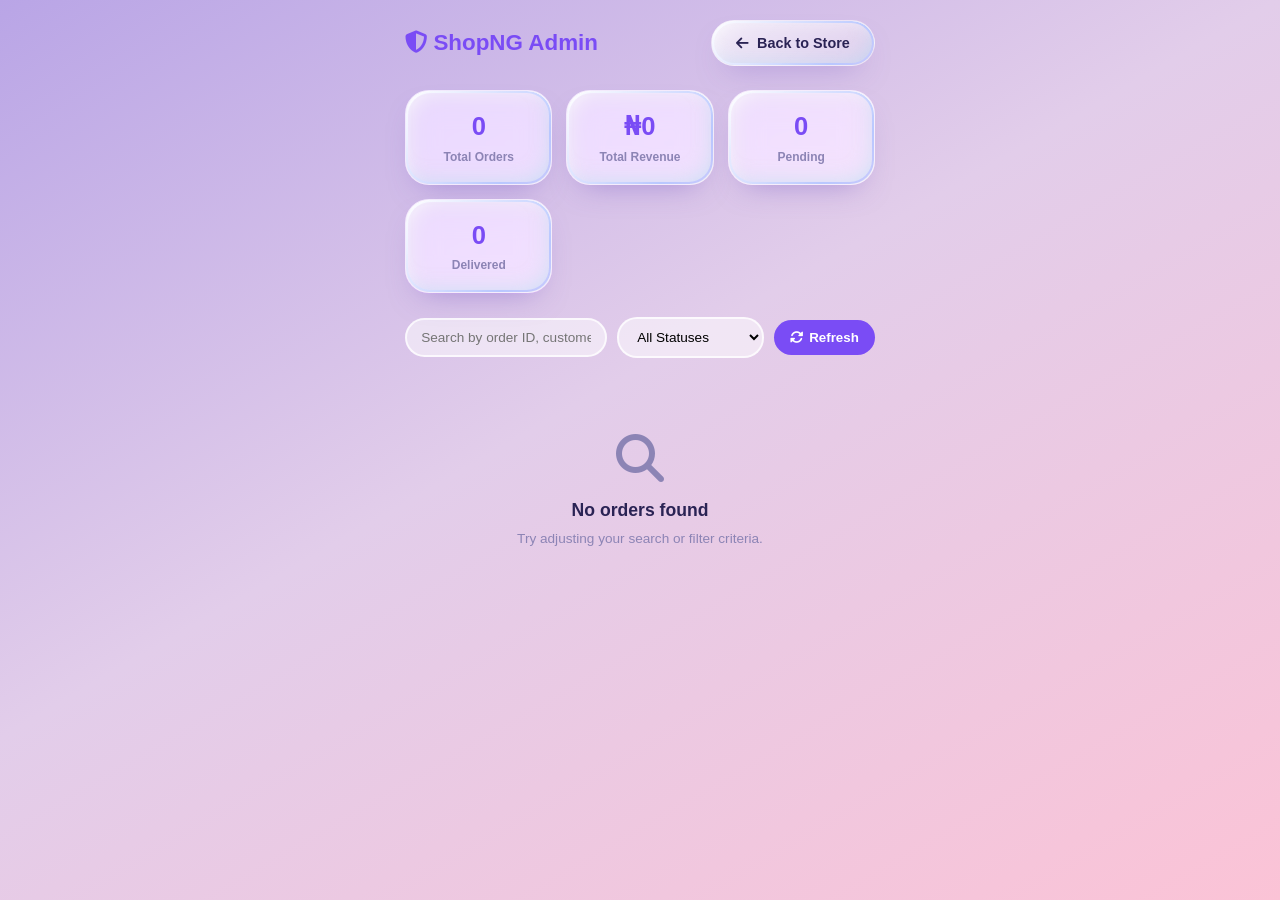
<file: admin.html>
<!DOCTYPE html>
<html lang="en">
<head>
    <meta charset="UTF-8">
    <meta name="viewport" content="width=device-width, initial-scale=1.0, maximum-scale=1.0, user-scalable=no">
    <meta name="theme-color" content="#7c5cfc">
    <title>ShopNG - Admin Panel</title>
    <link rel="stylesheet" href="https://cdnjs.cloudflare.com/ajax/libs/font-awesome/6.5.1/css/all.min.css">
    <link rel="stylesheet" href="./style.css?v=3">
    <link rel="stylesheet" href="./glass.v2.css">
    <style>
        .admin-container { max-width: 900px; margin: 0 auto; padding: 20px; }
        .admin-header {
            display: flex; align-items: center; justify-content: space-between;
            margin-bottom: 24px; flex-wrap: wrap; gap: 12px;
        }
        .admin-header h1 { font-size: 1.4rem; font-weight: 800; color: var(--primary); }
        .admin-stats {
            display: grid; grid-template-columns: repeat(auto-fit, minmax(140px, 1fr));
            gap: 14px; margin-bottom: 24px;
        }
        .stat-card {
            background: var(--surface-raised); border-radius: var(--radius-lg);
            box-shadow: var(--shadow-soft); padding: 18px; text-align: center;
        }
        .stat-value { font-size: 1.6rem; font-weight: 800; color: var(--primary); }
        .stat-label { font-size: 0.75rem; color: var(--muted); margin-top: 4px; font-weight: 600; }
        .admin-toolbar {
            display: flex; gap: 10px; margin-bottom: 16px; flex-wrap: wrap;
            align-items: center;
        }
        .admin-search {
            flex: 1; min-width: 200px; padding: 10px 14px;
            border-radius: var(--radius-md); border: 2px solid var(--border);
            background: var(--surface-raised); font-family: inherit; font-size: 0.85rem;
            outline: none;
        }
        .admin-search:focus { border-color: var(--primary); }
        .admin-select {
            padding: 10px 14px; border-radius: var(--radius-md); border: 2px solid var(--border);
            background: var(--surface-raised); font-family: inherit; font-size: 0.85rem;
            outline: none; cursor: pointer;
        }
        .admin-refresh {
            padding: 10px 16px; border-radius: var(--radius-md); border: none;
            background: var(--primary); color: white; font-weight: 600; cursor: pointer;
            font-family: inherit; display: flex; align-items: center; gap: 6px;
        }
        .admin-refresh:active { transform: scale(0.97); }
        .admin-orders { display: flex; flex-direction: column; gap: 14px; }
        .admin-order-card {
            background: var(--surface-raised); border-radius: var(--radius-lg);
            box-shadow: var(--shadow-soft); overflow: hidden;
        }
        .admin-order-header {
            display: flex; align-items: center; justify-content: space-between;
            padding: 14px 16px; background: rgba(124,92,252,0.04);
            border-bottom: 1px solid var(--border); flex-wrap: wrap; gap: 8px;
        }
        .admin-order-id { font-weight: 700; font-size: 0.9rem; color: var(--primary); }
        .admin-order-date { font-size: 0.75rem; color: var(--muted); }
        .admin-status-select {
            padding: 6px 10px; border-radius: 8px; border: 2px solid var(--border);
            background: var(--surface-raised); font-family: inherit; font-size: 0.75rem;
            font-weight: 600; cursor: pointer; outline: none;
        }
        .admin-order-body { padding: 14px 16px; }
        .admin-customer-info {
            display: grid; grid-template-columns: repeat(auto-fit, minmax(180px, 1fr));
            gap: 10px; margin-bottom: 14px;
        }
        .admin-info-item { font-size: 0.8rem; }
        .admin-info-item strong { color: var(--text); display: block; margin-bottom: 2px; font-size: 0.7rem; text-transform: uppercase; letter-spacing: 0.5px; }
        .admin-info-item span { color: var(--text-secondary); }
        .admin-items-table { width: 100%; border-collapse: collapse; margin-bottom: 12px; }
        .admin-items-table th, .admin-items-table td {
            text-align: left; padding: 8px; font-size: 0.78rem; border-bottom: 1px solid var(--border);
        }
        .admin-items-table th { color: var(--muted); font-weight: 600; text-transform: uppercase; font-size: 0.65rem; letter-spacing: 0.5px; }
        .admin-items-table td { color: var(--text-secondary); }
        .admin-items-table img { width: 36px; height: 36px; border-radius: 8px; object-fit: cover; vertical-align: middle; margin-right: 8px; }
        .admin-order-footer {
            display: flex; justify-content: space-between; align-items: center;
            padding: 12px 16px; background: rgba(124,92,252,0.02);
            border-top: 1px solid var(--border); flex-wrap: wrap; gap: 8px;
        }
        .admin-total { font-size: 1.1rem; font-weight: 800; color: var(--primary); }
        .admin-payment-method { font-size: 0.75rem; color: var(--muted); font-weight: 600; }
        .admin-empty {
            text-align: center; padding: 60px 20px;
        }
        .admin-empty i { font-size: 3rem; color: var(--muted); margin-bottom: 16px; }
        .admin-empty h3 { font-size: 1.1rem; margin-bottom: 6px; }
        .admin-empty p { color: var(--muted); font-size: 0.85rem; }
        .badge-admin {
            display: inline-flex; align-items: center; padding: 4px 10px;
            border-radius: 20px; font-size: 0.7rem; font-weight: 600;
        }
        @media (max-width: 600px) {
            .admin-customer-info { grid-template-columns: 1fr; }
            .admin-items-table th, .admin-items-table td { padding: 6px 4px; font-size: 0.7rem; }
            .admin-items-table img { width: 28px; height: 28px; }
        }
    </style>
</head>
<body>
    <div class="admin-container">
        <div class="admin-header">
            <h1><i class="fas fa-shield-alt"></i> ShopNG Admin</h1>
            <button class="neu-btn neu-btn-secondary" onclick="window.location.href='index.html'">
                <i class="fas fa-arrow-left"></i> Back to Store
            </button>
        </div>

        <div class="admin-stats" id="adminStats">
            <div class="stat-card">
                <div class="stat-value" id="statTotalOrders">0</div>
                <div class="stat-label">Total Orders</div>
            </div>
            <div class="stat-card">
                <div class="stat-value" id="statTotalRevenue">₦0</div>
                <div class="stat-label">Total Revenue</div>
            </div>
            <div class="stat-card">
                <div class="stat-value" id="statPending">0</div>
                <div class="stat-label">Pending</div>
            </div>
            <div class="stat-card">
                <div class="stat-value" id="statDelivered">0</div>
                <div class="stat-label">Delivered</div>
            </div>
        </div>

        <div class="admin-toolbar">
            <input type="text" class="admin-search" id="adminSearch" placeholder="Search by order ID, customer name, phone..." oninput="filterAdminOrders()">
            <select class="admin-select" id="adminStatusFilter" onchange="filterAdminOrders()">
                <option value="all">All Statuses</option>
                <option value="Processing">Processing</option>
                <option value="Shipped">Shipped</option>
                <option value="Out for Delivery">Out for Delivery</option>
                <option value="Delivered">Delivered</option>
                <option value="Cancelled">Cancelled</option>
            </select>
            <button class="admin-refresh" onclick="loadAdminOrders()">
                <i class="fas fa-sync-alt"></i> Refresh
            </button>
        </div>

        <div class="admin-orders" id="adminOrders">
            <div class="admin-empty">
                <i class="fas fa-box-open"></i>
                <h3>No orders yet</h3>
                <p>Orders placed by customers will appear here automatically.</p>
            </div>
        </div>
    </div>

    <script>
        let allOrders = [];

        function loadAdminOrders() {
            try {
                const stored = localStorage.getItem('orders');
                allOrders = stored ? JSON.parse(stored) : [];
            } catch (e) {
                allOrders = [];
            }
            updateStats();
            filterAdminOrders();
        }

        function updateStats() {
            const total = allOrders.length;
            const revenue = allOrders.reduce((sum, o) => sum + (o.total || 0), 0);
            const pending = allOrders.filter(o => o.status === 'Processing').length;
            const delivered = allOrders.filter(o => o.status === 'Delivered').length;

            document.getElementById('statTotalOrders').textContent = total;
            document.getElementById('statTotalRevenue').textContent = '₦' + revenue.toLocaleString('en-NG');
            document.getElementById('statPending').textContent = pending;
            document.getElementById('statDelivered').textContent = delivered;
        }

        function getStatusBadgeClass(status) {
            switch(status) {
                case 'Delivered': return 'badge-success';
                case 'Processing': return 'badge-warning';
                case 'Shipped': return 'badge-primary';
                case 'Out for Delivery': return 'badge-primary';
                case 'Cancelled': return 'badge-danger';
                default: return 'badge-primary';
            }
        }

        function formatDate(dateStr) {
            if (!dateStr) return 'N/A';
            const d = new Date(dateStr);
            return d.toLocaleDateString('en-NG', { day: 'numeric', month: 'short', year: 'numeric', hour: '2-digit', minute: '2-digit' });
        }

        function updateOrderStatus(orderId, newStatus) {
            const order = allOrders.find(o => o.id === orderId);
            if (order) {
                order.status = newStatus;
                localStorage.setItem('orders', JSON.stringify(allOrders));
                updateStats();
                filterAdminOrders();
            }
        }

        function filterAdminOrders() {
            const search = document.getElementById('adminSearch').value.toLowerCase().trim();
            const statusFilter = document.getElementById('adminStatusFilter').value;
            const container = document.getElementById('adminOrders');

            let filtered = allOrders;

            if (statusFilter !== 'all') {
                filtered = filtered.filter(o => o.status === statusFilter);
            }

            if (search) {
                filtered = filtered.filter(o => {
                    const name = (o.customerName || o.address?.name || '').toLowerCase();
                    const phone = (o.customerPhone || o.address?.phone || '').toLowerCase();
                    const id = (o.id || '').toLowerCase();
                    const email = (o.customerEmail || '').toLowerCase();
                    return name.includes(search) || phone.includes(search) || id.includes(search) || email.includes(search);
                });
            }

            if (filtered.length === 0) {
                container.innerHTML = `
                    <div class="admin-empty">
                        <i class="fas fa-search"></i>
                        <h3>No orders found</h3>
                        <p>Try adjusting your search or filter criteria.</p>
                    </div>`;
                return;
            }

            container.innerHTML = filtered.map(order => {
                const items = order.items || [];
                const statusClass = getStatusBadgeClass(order.status);
                const paymentLabel = order.paymentMethod === 'card' ? 'Credit/Debit Card' :
                    order.paymentMethod === 'transfer' ? 'Bank Transfer' : 'Cash on Delivery';

                return `
                <div class="admin-order-card">
                    <div class="admin-order-header">
                        <div>
                            <div class="admin-order-id">${order.id}</div>
                            <div class="admin-order-date">${formatDate(order.date)}</div>
                        </div>
                        <select class="admin-status-select" onchange="updateOrderStatus('${order.id}', this.value)">
                            <option value="Processing" ${order.status === 'Processing' ? 'selected' : ''}>Processing</option>
                            <option value="Shipped" ${order.status === 'Shipped' ? 'selected' : ''}>Shipped</option>
                            <option value="Out for Delivery" ${order.status === 'Out for Delivery' ? 'selected' : ''}>Out for Delivery</option>
                            <option value="Delivered" ${order.status === 'Delivered' ? 'selected' : ''}>Delivered</option>
                            <option value="Cancelled" ${order.status === 'Cancelled' ? 'selected' : ''}>Cancelled</option>
                        </select>
                    </div>
                    <div class="admin-order-body">
                        <div class="admin-customer-info">
                            <div class="admin-info-item">
                                <strong>Customer</strong>
                                <span>${order.customerName || order.address?.name || 'N/A'}</span>
                            </div>
                            <div class="admin-info-item">
                                <strong>Phone</strong>
                                <span>${order.customerPhone || order.address?.phone || 'N/A'}</span>
                            </div>
                            <div class="admin-info-item">
                                <strong>Email</strong>
                                <span>${order.customerEmail || 'N/A'}</span>
                            </div>
                            <div class="admin-info-item">
                                <strong>Address</strong>
                                <span>${order.address?.text || 'N/A'}</span>
                            </div>
                        </div>
                        <table class="admin-items-table">
                            <thead>
                                <tr><th>Product</th><th>Qty</th><th>Price</th><th>Total</th></tr>
                            </thead>
                            <tbody>
                                ${items.map(item => `
                                    <tr>
                                        <td><img src="${item.image}" alt="">${item.name}</td>
                                        <td>${item.qty}</td>
                                        <td>₦${(item.price || 0).toLocaleString('en-NG')}</td>
                                        <td>₦${((item.price || 0) * item.qty).toLocaleString('en-NG')}</td>
                                    </tr>
                                `).join('')}
                            </tbody>
                        </table>
                    </div>
                    <div class="admin-order-footer">
                        <div class="admin-payment-method"><i class="fas fa-credit-card"></i> ${paymentLabel} &bull; <span class="badge-admin ${order.paymentStatus === 'Paid' ? 'badge-success' : 'badge-warning'}">${order.paymentStatus || 'Pending'}</span></div>
                        <div class="admin-total">₦${(order.total || 0).toLocaleString('en-NG')}</div>
                    </div>
                </div>`;
            }).join('');
        }

        // Auto-refresh every 5 seconds for "real-time" feel
        setInterval(loadAdminOrders, 5000);

        // Initial load
        loadAdminOrders();
    </script>
</body>
</html>
</file>
<file: style.css>
/* ============================================
   SHOPNG - PIXEL-PERFECT NEUMORPHIC E-COMMERCE
   Matching reference image exactly
   ============================================ */

:root {
    --bg: #f0f1f6;
    --surface: #f5f6fa;
    --surface-raised: #ffffff;
    --primary: #7c5cfc;
    --primary-light: #9b82fd;
    --primary-dark: #6b4ce0;
    --secondary: #ff6b8a;
    --accent: #00d9a3;
    --text: #1a1a2e;
    --text-secondary: #6b6b7b;
    --muted: #9a9aaa;
    --border: #e8e9f0;
    --shadow-light: rgba(163, 167, 190, 0.12);
    --shadow-dark: rgba(163, 167, 190, 0.22);
    --shadow-white: rgba(255, 255, 255, 0.95);
    --radius-sm: 14px;
    --radius-md: 20px;
    --radius-lg: 24px;
    --radius-xl: 28px;
    --shadow-soft: 6px 6px 16px var(--shadow-light), -6px -6px 16px var(--shadow-white);
    --shadow-raised: 8px 8px 20px var(--shadow-dark), -8px -8px 20px var(--shadow-white);
    --shadow-inset: inset 4px 4px 10px var(--shadow-dark), inset -4px -4px 10px var(--shadow-white);
    --transition: all 0.25s cubic-bezier(0.4, 0, 0.2, 1);
    --bottom-nav-height: 90px;
}

* { margin: 0; padding: 0; box-sizing: border-box; -webkit-tap-highlight-color: transparent; }
html { scroll-behavior: smooth; font-size: 16px; }

body {
    font-family: -apple-system, BlinkMacSystemFont, 'Segoe UI', Roboto, 'Helvetica Neue', Arial, sans-serif;
    background: var(--bg);
    color: var(--text);
    line-height: 1.4;
    overflow-x: hidden;
    min-height: 100vh;
    padding-bottom: var(--bottom-nav-height);
}

::-webkit-scrollbar { width: 0; height: 0; }

/* ============================================
   APP CONTAINER
   ============================================ */
.app-container {
    max-width: 430px;
    margin: 0 auto;
    background: var(--bg);
    min-height: 100vh;
    position: relative;
}

@media (min-width: 768px) {
    body { background: #d8dae5; display: flex; justify-content: center; padding: 0; }
    .app-container { box-shadow: 0 0 80px rgba(0,0,0,0.15); }
}

/* ============================================
   HEADER
   ============================================ */
.app-header {
    padding: 16px 20px 8px;
    display: flex;
    align-items: center;
    justify-content: space-between;
    gap: 12px;
}

.header-left { display: flex; align-items: center; gap: 14px; }

.menu-btn {
    width: 44px;
    height: 44px;
    border-radius: 14px;
    background: var(--surface-raised);
    box-shadow: var(--shadow-soft);
    border: none;
    display: flex;
    align-items: center;
    justify-content: center;
    color: var(--text);
    cursor: pointer;
    font-size: 1.1rem;
}

.greeting { line-height: 1.25; }
.greeting h1 { font-size: 1.15rem; font-weight: 700; color: var(--text); }
.greeting p { font-size: 0.82rem; color: var(--muted); margin-top: 2px; }

.header-right { display: flex; align-items: center; gap: 10px; }

.cart-btn-wrap { position: relative; }

.cart-btn {
    width: 44px;
    height: 44px;
    border-radius: 14px;
    background: var(--surface-raised);
    box-shadow: var(--shadow-soft);
    border: none;
    display: flex;
    align-items: center;
    justify-content: center;
    color: var(--text);
    cursor: pointer;
    font-size: 1.1rem;
    position: relative;
}

.cart-badge {
    position: absolute;
    top: -4px;
    right: -4px;
    background: var(--primary);
    color: white;
    font-size: 0.6rem;
    font-weight: 700;
    width: 18px;
    height: 18px;
    border-radius: 50%;
    display: flex;
    align-items: center;
    justify-content: center;
    border: 2px solid var(--bg);
    animation: badgePop 0.3s ease;
}

@keyframes badgePop {
    0% { transform: scale(0); }
    50% { transform: scale(1.3); }
    100% { transform: scale(1); }
}

/* ============================================
   SEARCH BAR
   ============================================ */
.search-section {
    padding: 8px 20px 16px;
    display: flex;
    gap: 12px;
    align-items: center;
}

.search-bar {
    flex: 1;
    display: flex;
    align-items: center;
    gap: 12px;
    padding: 14px 18px;
    background: var(--surface-raised);
    border-radius: var(--radius-lg);
    box-shadow: var(--shadow-soft);
}

.search-bar i { color: var(--muted); font-size: 1rem; }

.search-bar input {
    flex: 1;
    border: none;
    background: transparent;
    outline: none;
    font-size: 0.9rem;
    color: var(--text);
    font-family: inherit;
}

.search-bar input::placeholder { color: var(--muted); }

.filter-btn {
    width: 50px;
    height: 50px;
    border-radius: var(--radius-lg);
    background: var(--surface-raised);
    box-shadow: var(--shadow-soft);
    border: none;
    display: flex;
    align-items: center;
    justify-content: center;
    color: var(--text);
    cursor: pointer;
    font-size: 1.1rem;
    transition: var(--transition);
}

.filter-btn:active { transform: scale(0.95); box-shadow: var(--shadow-inset); }

/* ============================================
   PROMO BANNER
   ============================================ */
.promo-section { padding: 0 20px 20px; }

.promo-carousel {
    position: relative;
    overflow: hidden;
    border-radius: var(--radius-xl);
    background: linear-gradient(135deg, #ede9fe 0%, #ddd6fe 50%, #c4b5fd 100%);
}

.promo-slides { display: flex; transition: transform 0.5s ease; }

.promo-slide {
    min-width: 100%;
    padding: 24px 20px;
    display: flex;
    align-items: center;
    justify-content: space-between;
    position: relative;
    min-height: 180px;
}

.promo-content { flex: 1; z-index: 2; }

.promo-label {
    display: inline-block;
    font-size: 0.6rem;
    font-weight: 700;
    letter-spacing: 1.5px;
    text-transform: uppercase;
    color: var(--primary);
    background: rgba(124, 92, 252, 0.12);
    padding: 4px 10px;
    border-radius: 8px;
    margin-bottom: 10px;
}

.promo-title {
    font-size: 1.35rem;
    font-weight: 800;
    color: var(--text);
    line-height: 1.2;
    margin-bottom: 4px;
}

.promo-title span { color: var(--primary); }

.promo-subtitle {
    font-size: 0.78rem;
    color: var(--text-secondary);
    margin-bottom: 14px;
    line-height: 1.4;
}

.promo-btn {
    display: inline-flex;
    align-items: center;
    gap: 6px;
    padding: 10px 20px;
    background: var(--primary);
    color: white;
    border-radius: 12px;
    font-weight: 600;
    font-size: 0.8rem;
    border: none;
    cursor: pointer;
    box-shadow: 0 4px 14px rgba(124, 92, 252, 0.35);
    transition: var(--transition);
    font-family: inherit;
}

.promo-btn:hover { transform: translateY(-2px); box-shadow: 0 6px 20px rgba(124, 92, 252, 0.45); }
.promo-btn:active { transform: scale(0.97); }

.promo-image {
    width: 130px;
    height: 130px;
    flex-shrink: 0;
    display: flex;
    align-items: center;
    justify-content: center;
    position: relative;
}

.promo-image img {
    width: 100%;
    height: 100%;
    object-fit: contain;
}

.promo-discount-badge {
    position: absolute;
    top: 0;
    right: 0;
    background: var(--primary);
    color: white;
    font-size: 0.7rem;
    font-weight: 700;
    padding: 6px 10px;
    border-radius: 10px;
    box-shadow: 0 4px 12px rgba(124, 92, 252, 0.3);
}

.promo-dots {
    display: flex;
    justify-content: center;
    gap: 6px;
    margin-top: 14px;
}

.promo-dot {
    width: 7px;
    height: 7px;
    border-radius: 50%;
    background: #d1d5db;
    border: none;
    cursor: pointer;
    transition: var(--transition);
    padding: 0;
}

.promo-dot.active {
    width: 20px;
    border-radius: 4px;
    background: var(--primary);
}

/* ============================================
   CATEGORIES
   ============================================ */
.categories-section { padding-bottom: 20px; }

.categories-scroll {
    display: flex;
    gap: 14px;
    padding: 0 20px;
    overflow-x: auto;
    scroll-snap-type: x mandatory;
    -webkit-overflow-scrolling: touch;
}

.category-card {
    flex-shrink: 0;
    display: flex;
    flex-direction: column;
    align-items: center;
    gap: 8px;
    padding: 14px 10px;
    min-width: 72px;
    scroll-snap-align: start;
    cursor: pointer;
    transition: var(--transition);
    border: none;
    background: transparent;
    font-family: inherit;
}

.category-card:active { transform: scale(0.95); }

.category-icon {
    width: 56px;
    height: 56px;
    border-radius: 16px;
    background: var(--surface-raised);
    box-shadow: var(--shadow-soft);
    display: flex;
    align-items: center;
    justify-content: center;
    font-size: 1.3rem;
    color: var(--text-secondary);
    transition: var(--transition);
}

.category-card.active .category-icon {
    background: linear-gradient(135deg, var(--primary), var(--primary-light));
    color: white;
    box-shadow: 0 6px 16px rgba(124, 92, 252, 0.3);
}

.category-name {
    font-size: 0.7rem;
    font-weight: 600;
    color: var(--text-secondary);
    text-align: center;
}

.category-card.active .category-name { color: var(--primary); font-weight: 700; }

/* ============================================
   SECTION HEADERS
   ============================================ */
.section-header {
    display: flex;
    align-items: center;
    justify-content: space-between;
    padding: 0 20px;
    margin-bottom: 14px;
}

.section-title { font-size: 1.05rem; font-weight: 700; color: var(--text); }

.section-link {
    font-size: 0.8rem;
    font-weight: 600;
    color: var(--primary);
    text-decoration: none;
    display: flex;
    align-items: center;
    gap: 4px;
    background: none;
    border: none;
    cursor: pointer;
    font-family: inherit;
}

/* ============================================
   PRODUCT CARDS - EXACT REFERENCE MATCH
   ============================================ */
.products-section { padding-bottom: 20px; }

.products-grid {
    display: grid;
    grid-template-columns: repeat(2, 1fr);
    gap: 14px;
    padding: 0 20px;
}

.product-card {
    background: var(--surface-raised);
    border-radius: var(--radius-lg);
    box-shadow: var(--shadow-soft);
    overflow: hidden;
    transition: var(--transition);
    position: relative;
    cursor: pointer;
}

.product-card:active { transform: scale(0.97); }

.product-image-wrap {
    position: relative;
    padding: 16px;
    background: linear-gradient(180deg, #f8f9fe 0%, #f0f1f6 100%);
    display: flex;
    align-items: center;
    justify-content: center;
    aspect-ratio: 1;
    overflow: hidden;
}

.product-image {
    width: 85%;
    height: 85%;
    object-fit: contain;
    transition: var(--transition);
}

.product-card:hover .product-image { transform: scale(1.05); }

.wishlist-btn {
    position: absolute;
    top: 10px;
    right: 10px;
    width: 30px;
    height: 30px;
    border-radius: 50%;
    background: rgba(255,255,255,0.85);
    backdrop-filter: blur(4px);
    border: none;
    display: flex;
    align-items: center;
    justify-content: center;
    color: var(--muted);
    cursor: pointer;
    transition: var(--transition);
    font-size: 0.8rem;
    box-shadow: 0 2px 6px rgba(0,0,0,0.08);
}

.wishlist-btn.active { color: var(--secondary); background: white; }
.wishlist-btn.active i { animation: heartBeat 0.4s ease; }

@keyframes heartBeat {
    0%, 100% { transform: scale(1); }
    25% { transform: scale(1.3); }
    50% { transform: scale(1); }
    75% { transform: scale(1.2); }
}

.product-info {
    padding: 12px 14px 14px;
    display: flex;
    flex-direction: column;
    gap: 6px;
}

.product-name {
    font-size: 0.82rem;
    font-weight: 600;
    color: var(--text);
    line-height: 1.3;
    display: -webkit-box;
    -webkit-line-clamp: 1;
    -webkit-box-orient: vertical;
    overflow: hidden;
}

.product-price-row {
    display: flex;
    align-items: center;
    justify-content: space-between;
}

.current-price {
    font-size: 0.95rem;
    font-weight: 700;
    color: var(--primary);
}

.add-cart-btn {
    width: 32px;
    height: 32px;
    border-radius: 10px;
    background: var(--surface-raised);
    box-shadow: var(--shadow-soft);
    color: var(--text);
    border: none;
    display: flex;
    align-items: center;
    justify-content: center;
    cursor: pointer;
    transition: var(--transition);
    font-size: 0.8rem;
}

.add-cart-btn:hover { background: var(--primary); color: white; box-shadow: 0 4px 12px rgba(124, 92, 252, 0.3); }
.add-cart-btn:active { transform: scale(0.9); }
.add-cart-btn.added { background: var(--accent); color: white; animation: cartBounce 0.4s ease; }

@keyframes cartBounce {
    0%, 100% { transform: scale(1); }
    30% { transform: scale(1.25); }
    60% { transform: scale(0.9); }
}

/* ============================================
   BOTTOM NAVIGATION
   ============================================ */
.bottom-nav {
    position: fixed;
    bottom: 12px;
    left: 50%;
    transform: translateX(-50%);
    width: calc(100% - 40px);
    max-width: 390px;
    background: var(--surface-raised);
    border-radius: var(--radius-xl);
    box-shadow: 0 10px 40px rgba(0,0,0,0.12), var(--shadow-raised);
    display: flex;
    justify-content: space-around;
    align-items: center;
    padding: 10px 6px;
    z-index: 1000;
}

.nav-item {
    display: flex;
    flex-direction: column;
    align-items: center;
    gap: 4px;
    padding: 6px 14px;
    border-radius: 14px;
    text-decoration: none;
    color: var(--muted);
    transition: var(--transition);
    cursor: pointer;
    border: none;
    background: transparent;
    font-family: inherit;
}

.nav-item i { font-size: 1.15rem; transition: var(--transition); }
.nav-item span { font-size: 0.6rem; font-weight: 600; }

.nav-item.active {
    color: var(--primary);
    background: linear-gradient(135deg, rgba(124,92,252,0.1), rgba(124,92,252,0.03));
}

.nav-item.active i { transform: translateY(-1px); }

/* ============================================
   TOAST NOTIFICATIONS
   ============================================ */
.toast-container {
    position: fixed;
    top: 16px;
    left: 50%;
    transform: translateX(-50%);
    z-index: 10000;
    display: flex;
    flex-direction: column;
    gap: 8px;
    pointer-events: none;
    width: calc(100% - 40px);
    max-width: 390px;
}

.toast {
    background: var(--surface-raised);
    color: var(--text);
    padding: 12px 16px;
    border-radius: var(--radius-md);
    box-shadow: 0 8px 24px rgba(0,0,0,0.12);
    display: flex;
    align-items: center;
    gap: 10px;
    animation: toastSlide 0.35s ease;
    pointer-events: all;
    border-left: 3px solid var(--primary);
}

.toast.success { border-left-color: var(--accent); }
.toast.error { border-left-color: var(--secondary); }

.toast-icon {
    width: 32px;
    height: 32px;
    border-radius: 50%;
    display: flex;
    align-items: center;
    justify-content: center;
    font-size: 0.85rem;
    flex-shrink: 0;
}

.toast.success .toast-icon { background: rgba(0,217,163,0.12); color: var(--accent); }
.toast.error .toast-icon { background: rgba(255,107,138,0.12); color: var(--secondary); }

.toast-content h4 { font-size: 0.85rem; font-weight: 700; margin-bottom: 1px; }
.toast-content p { font-size: 0.75rem; color: var(--muted); }

.toast-close {
    margin-left: auto;
    background: none;
    border: none;
    color: var(--muted);
    cursor: pointer;
    font-size: 0.85rem;
    padding: 4px;
}

@keyframes toastSlide {
    from { transform: translateY(-20px); opacity: 0; }
    to { transform: translateY(0); opacity: 1; }
}

.toast.hiding { animation: toastFade 0.25s ease forwards; }

@keyframes toastFade {
    to { opacity: 0; transform: translateY(-10px); }
}

/* ============================================
   PAGE TRANSITIONS
   ============================================ */
.page {
    display: none;
    animation: pageFade 0.25s ease;
    min-height: 100vh;
}

.page.active { display: block; }

@keyframes pageFade {
    from { opacity: 0; transform: translateY(8px); }
    to { opacity: 1; transform: translateY(0); }
}

/* ============================================
   MODAL / DRAWER
   ============================================ */
.modal-overlay {
    position: fixed;
    inset: 0;
    background: rgba(0,0,0,0.45);
    z-index: 2000;
    display: flex;
    align-items: flex-end;
    justify-content: center;
    opacity: 0;
    visibility: hidden;
    transition: all 0.3s ease;
}

.modal-overlay.active { opacity: 1; visibility: visible; }

.modal-drawer {
    background: var(--bg);
    width: 100%;
    max-width: 430px;
    max-height: 85vh;
    border-radius: var(--radius-xl) var(--radius-xl) 0 0;
    transform: translateY(100%);
    transition: transform 0.3s cubic-bezier(0.4, 0, 0.2, 1);
    overflow-y: auto;
    padding: 20px;
}

.modal-overlay.active .modal-drawer { transform: translateY(0); }

.modal-header {
    display: flex;
    align-items: center;
    justify-content: space-between;
    margin-bottom: 16px;
}

.modal-header h2 { font-size: 1.1rem; font-weight: 700; }

.modal-close {
    width: 36px;
    height: 36px;
    border-radius: 50%;
    background: var(--surface-raised);
    box-shadow: var(--shadow-soft);
    border: none;
    display: flex;
    align-items: center;
    justify-content: center;
    cursor: pointer;
    color: var(--text);
    font-size: 0.9rem;
}

/* ============================================
   EMPTY STATES
   ============================================ */
.empty-state {
    display: flex;
    flex-direction: column;
    align-items: center;
    justify-content: center;
    padding: 50px 20px;
    text-align: center;
}

.empty-state-icon {
    width: 90px;
    height: 90px;
    border-radius: 50%;
    background: var(--surface-raised);
    box-shadow: var(--shadow-soft);
    display: flex;
    align-items: center;
    justify-content: center;
    font-size: 2.2rem;
    color: var(--muted);
    margin-bottom: 16px;
}

.empty-state h3 { font-size: 1rem; font-weight: 700; margin-bottom: 6px; }
.empty-state p { font-size: 0.85rem; color: var(--muted); margin-bottom: 18px; max-width: 260px; }

/* ============================================
   BUTTONS
   ============================================ */
.neu-btn {
    display: inline-flex;
    align-items: center;
    justify-content: center;
    gap: 8px;
    padding: 14px 24px;
    border-radius: var(--radius-md);
    border: none;
    font-weight: 600;
    font-size: 0.9rem;
    cursor: pointer;
    transition: var(--transition);
    font-family: inherit;
}

.neu-btn:active { transform: scale(0.97); }

.neu-btn-primary {
    background: linear-gradient(135deg, var(--primary), var(--primary-light));
    color: white;
    box-shadow: 0 4px 14px rgba(124, 92, 252, 0.35);
}

.neu-btn-primary:hover { box-shadow: 0 6px 20px rgba(124, 92, 252, 0.45); }

.neu-btn-secondary {
    background: var(--surface-raised);
    color: var(--text);
    box-shadow: var(--shadow-soft);
}

.w-full { width: 100%; }

/* ============================================
   PRODUCT DETAIL PAGE
   ============================================ */
.product-detail-img {
    width: 100%;
    aspect-ratio: 1;
    background: linear-gradient(180deg, #f8f9fe 0%, #f0f1f6 100%);
    display: flex;
    align-items: center;
    justify-content: center;
    padding: 30px;
    position: relative;
}

.product-detail-img img {
    max-width: 75%;
    max-height: 75%;
    object-fit: contain;
}

.back-btn {
    position: absolute;
    top: 16px;
    left: 16px;
    width: 40px;
    height: 40px;
    border-radius: 12px;
    background: rgba(255,255,255,0.9);
    backdrop-filter: blur(4px);
    border: none;
    display: flex;
    align-items: center;
    justify-content: center;
    color: var(--text);
    cursor: pointer;
    font-size: 0.9rem;
    box-shadow: 0 2px 8px rgba(0,0,0,0.08);
}

.detail-wishlist-btn {
    position: absolute;
    top: 16px;
    right: 16px;
    width: 40px;
    height: 40px;
    border-radius: 12px;
    background: rgba(255,255,255,0.9);
    backdrop-filter: blur(4px);
    border: none;
    display: flex;
    align-items: center;
    justify-content: center;
    color: var(--muted);
    cursor: pointer;
    font-size: 1rem;
    box-shadow: 0 2px 8px rgba(0,0,0,0.08);
}

.detail-wishlist-btn.active { color: var(--secondary); }

.product-detail-info { padding: 20px; }

.product-detail-name { font-size: 1.2rem; font-weight: 700; margin-bottom: 8px; }

.product-detail-rating {
    display: flex;
    align-items: center;
    gap: 8px;
    margin-bottom: 12px;
}

.product-detail-price {
    display: flex;
    align-items: baseline;
    gap: 10px;
    margin-bottom: 16px;
}

.product-detail-price .current { font-size: 1.4rem; font-weight: 800; color: var(--primary); }
.product-detail-price .old { font-size: 0.9rem; color: var(--muted); text-decoration: line-through; }

.detail-section { margin-bottom: 20px; }
.detail-section h3 { font-size: 0.9rem; font-weight: 700; margin-bottom: 10px; color: var(--text); }
.detail-section p { font-size: 0.85rem; color: var(--text-secondary); line-height: 1.6; }

.color-options, .size-options { display: flex; gap: 10px; flex-wrap: wrap; }

.color-option {
    width: 30px;
    height: 30px;
    border-radius: 50%;
    border: 3px solid transparent;
    cursor: pointer;
    transition: var(--transition);
}

.color-option.active { border-color: var(--primary); transform: scale(1.1); }

.size-option {
    min-width: 42px;
    height: 38px;
    border-radius: 10px;
    border: 2px solid var(--border);
    background: transparent;
    display: flex;
    align-items: center;
    justify-content: center;
    font-weight: 600;
    font-size: 0.8rem;
    cursor: pointer;
    transition: var(--transition);
    color: var(--text);
    font-family: inherit;
}

.size-option.active {
    border-color: var(--primary);
    background: rgba(124,92,252,0.08);
    color: var(--primary);
}

.qty-selector { display: flex; align-items: center; gap: 10px; }

.qty-btn {
    width: 32px;
    height: 32px;
    border-radius: 10px;
    border: none;
    background: var(--surface-raised);
    box-shadow: var(--shadow-soft);
    display: flex;
    align-items: center;
    justify-content: center;
    cursor: pointer;
    color: var(--text);
    font-size: 0.75rem;
    transition: var(--transition);
}

.qty-btn:active { transform: scale(0.9); box-shadow: var(--shadow-inset); }
.qty-value { font-weight: 700; font-size: 0.9rem; min-width: 20px; text-align: center; }

.sticky-action {
    position: fixed;
    bottom: calc(var(--bottom-nav-height) + 4px);
    left: 0;
    right: 0;
    padding: 12px 20px;
    background: var(--bg);
    display: flex;
    gap: 10px;
    z-index: 500;
    box-shadow: 0 -4px 20px rgba(0,0,0,0.06);
    max-width: 430px;
    margin: 0 auto;
}

.sticky-action .neu-btn { flex: 1; padding: 14px; font-size: 0.85rem; }

.stars { display: flex; gap: 2px; }
.stars i { color: #ffc107; font-size: 0.8rem; }
.stars i.empty { color: var(--border); }

/* ============================================
   CART PAGE
   ============================================ */
.cart-item {
    display: flex;
    gap: 12px;
    padding: 12px;
    background: var(--surface-raised);
    border-radius: var(--radius-lg);
    box-shadow: var(--shadow-soft);
    margin-bottom: 10px;
}

.cart-item-img {
    width: 70px;
    height: 70px;
    border-radius: 14px;
    background: linear-gradient(180deg, #f8f9fe 0%, #f0f1f6 100%);
    display: flex;
    align-items: center;
    justify-content: center;
    flex-shrink: 0;
    overflow: hidden;
}

.cart-item-img img { width: 70%; height: 70%; object-fit: contain; }

.cart-item-details {
    flex: 1;
    display: flex;
    flex-direction: column;
    justify-content: space-between;
}

.cart-item-name {
    font-weight: 600;
    font-size: 0.82rem;
    line-height: 1.3;
    display: -webkit-box;
    -webkit-line-clamp: 2;
    -webkit-box-orient: vertical;
    overflow: hidden;
}

.cart-item-price { font-weight: 700; color: var(--primary); font-size: 0.9rem; }

.cart-item-actions {
    display: flex;
    align-items: center;
    justify-content: space-between;
    margin-top: 2px;
}

.cart-item-remove {
    background: none;
    border: none;
    color: var(--secondary);
    font-size: 0.75rem;
    cursor: pointer;
    display: flex;
    align-items: center;
    gap: 4px;
    font-family: inherit;
}

.cart-summary {
    background: var(--surface-raised);
    border-radius: var(--radius-lg);
    box-shadow: var(--shadow-soft);
    padding: 18px;
    margin-top: 16px;
}

.summary-row {
    display: flex;
    justify-content: space-between;
    margin-bottom: 8px;
    font-size: 0.85rem;
    color: var(--text-secondary);
}

.summary-row.total {
    font-size: 1rem;
    font-weight: 700;
    color: var(--text);
    padding-top: 10px;
    border-top: 1.5px solid var(--border);
    margin-top: 10px;
}

/* ============================================
   CHECKOUT
   ============================================ */
.checkout-step {
    background: var(--surface-raised);
    border-radius: var(--radius-lg);
    box-shadow: var(--shadow-soft);
    padding: 18px;
    margin-bottom: 14px;
}

.checkout-step h3 {
    font-size: 0.9rem;
    font-weight: 700;
    margin-bottom: 12px;
    display: flex;
    align-items: center;
    gap: 8px;
}

.step-number {
    width: 26px;
    height: 26px;
    border-radius: 50%;
    background: var(--primary);
    color: white;
    display: flex;
    align-items: center;
    justify-content: center;
    font-size: 0.75rem;
    font-weight: 700;
    flex-shrink: 0;
}

.form-group { margin-bottom: 14px; }

.form-label {
    display: block;
    font-size: 0.8rem;
    font-weight: 600;
    margin-bottom: 5px;
    color: var(--text);
}

.form-input, .form-select, .form-textarea {
    width: 100%;
    padding: 12px 14px;
    border-radius: var(--radius-md);
    border: 2px solid var(--border);
    background: var(--surface-raised);
    font-family: inherit;
    font-size: 0.85rem;
    color: var(--text);
    outline: none;
    transition: var(--transition);
}

.form-input:focus, .form-select:focus, .form-textarea:focus {
    border-color: var(--primary);
    box-shadow: 0 0 0 3px rgba(124,92,252,0.1);
}

.form-input::placeholder { color: var(--muted); }

.payment-method {
    display: flex;
    align-items: center;
    gap: 12px;
    padding: 12px;
    border-radius: var(--radius-md);
    border: 2px solid var(--border);
    cursor: pointer;
    transition: var(--transition);
    margin-bottom: 8px;
    background: var(--surface-raised);
}

.payment-method:hover, .payment-method.active {
    border-color: var(--primary);
    background: rgba(124,92,252,0.04);
}

.payment-method input {
    width: 18px;
    height: 18px;
    accent-color: var(--primary);
    flex-shrink: 0;
}

.payment-icon {
    width: 36px;
    height: 36px;
    border-radius: 10px;
    background: var(--bg);
    display: flex;
    align-items: center;
    justify-content: center;
    font-size: 1rem;
    color: var(--primary);
    flex-shrink: 0;
}

.address-card {
    background: var(--surface-raised);
    border-radius: var(--radius-md);
    box-shadow: var(--shadow-soft);
    padding: 14px;
    margin-bottom: 10px;
    border: 2px solid transparent;
    cursor: pointer;
    transition: var(--transition);
}

.address-card.active { border-color: var(--primary); }

.address-type {
    font-size: 0.7rem;
    font-weight: 700;
    text-transform: uppercase;
    letter-spacing: 1px;
    color: var(--primary);
    margin-bottom: 4px;
}

.address-text { font-size: 0.82rem; color: var(--text-secondary); line-height: 1.5; }

/* ============================================
   ORDERS
   ============================================ */
.order-card {
    background: var(--surface-raised);
    border-radius: var(--radius-lg);
    box-shadow: var(--shadow-soft);
    padding: 14px;
    margin-bottom: 12px;
}

.order-header {
    display: flex;
    justify-content: space-between;
    align-items: center;
    margin-bottom: 10px;
    padding-bottom: 10px;
    border-bottom: 1px solid var(--border);
}

.order-id { font-weight: 700; font-size: 0.85rem; }
.order-date { font-size: 0.75rem; color: var(--muted); }

.order-items { display: flex; gap: 10px; margin-bottom: 10px; }

.order-item-img {
    width: 44px;
    height: 44px;
    border-radius: 10px;
    object-fit: cover;
    background: linear-gradient(180deg, #f8f9fe 0%, #f0f1f6 100%);
}

.order-footer {
    display: flex;
    justify-content: space-between;
    align-items: center;
    padding-top: 10px;
    border-top: 1px solid var(--border);
}

.order-total { font-weight: 700; font-size: 0.95rem; }

.badge {
    display: inline-flex;
    align-items: center;
    padding: 3px 10px;
    border-radius: 20px;
    font-size: 0.7rem;
    font-weight: 600;
}

.badge-primary { background: rgba(124,92,252,0.1); color: var(--primary); }
.badge-success { background: rgba(0,217,163,0.1); color: var(--accent); }
.badge-warning { background: rgba(255,193,7,0.1); color: #b8860b; }
.badge-danger { background: rgba(255,107,138,0.1); color: var(--secondary); }

/* ============================================
   PROFILE
   ============================================ */
.profile-header {
    display: flex;
    flex-direction: column;
    align-items: center;
    padding: 24px 20px;
    text-align: center;
}

.profile-avatar {
    width: 80px;
    height: 80px;
    border-radius: 50%;
    background: linear-gradient(135deg, var(--primary), var(--primary-light));
    display: flex;
    align-items: center;
    justify-content: center;
    color: white;
    font-size: 1.8rem;
    font-weight: 700;
    margin-bottom: 14px;
    box-shadow: 0 8px 24px rgba(124, 92, 252, 0.3);
}

.profile-name { font-size: 1.15rem; font-weight: 700; margin-bottom: 3px; }
.profile-email { font-size: 0.82rem; color: var(--muted); }

.profile-menu { padding: 0 20px 20px; }

.profile-menu-item {
    display: flex;
    align-items: center;
    gap: 14px;
    padding: 14px;
    background: var(--surface-raised);
    border-radius: var(--radius-lg);
    box-shadow: var(--shadow-soft);
    margin-bottom: 10px;
    cursor: pointer;
    transition: var(--transition);
    text-decoration: none;
    color: var(--text);
    border: none;
    width: 100%;
    font-family: inherit;
    font-size: 0.9rem;
    text-align: left;
}

.profile-menu-item:hover { box-shadow: var(--shadow-raised); }

.profile-menu-item i:first-child {
    width: 36px;
    height: 36px;
    border-radius: 10px;
    background: rgba(124,92,252,0.08);
    color: var(--primary);
    display: flex;
    align-items: center;
    justify-content: center;
    font-size: 0.9rem;
    flex-shrink: 0;
}

.profile-menu-item i:last-child {
    margin-left: auto;
    color: var(--muted);
    font-size: 0.75rem;
}

.toggle-switch {
    position: relative;
    width: 46px;
    height: 26px;
    background: var(--border);
    border-radius: 13px;
    cursor: pointer;
    transition: var(--transition);
    margin-left: auto;
    flex-shrink: 0;
}

.toggle-switch.active { background: var(--primary); }

.toggle-switch::after {
    content: '';
    position: absolute;
    top: 3px;
    left: 3px;
    width: 20px;
    height: 20px;
    background: white;
    border-radius: 50%;
    transition: var(--transition);
    box-shadow: 0 2px 4px rgba(0,0,0,0.15);
}

.toggle-switch.active::after { left: 23px; }

/* ============================================
   NOTIFICATIONS
   ============================================ */
.notif-item {
    display: flex;
    gap: 12px;
    padding: 14px;
    background: var(--surface-raised);
    border-radius: var(--radius-lg);
    box-shadow: var(--shadow-soft);
    margin-bottom: 10px;
    transition: var(--transition);
    cursor: pointer;
}

.notif-item.unread { border-left: 3px solid var(--primary); }

.notif-icon {
    width: 40px;
    height: 40px;
    border-radius: 50%;
    display: flex;
    align-items: center;
    justify-content: center;
    font-size: 0.9rem;
    flex-shrink: 0;
}

.notif-icon.cart { background: rgba(124,92,252,0.08); color: var(--primary); }
.notif-icon.order { background: rgba(0,217,163,0.08); color: var(--accent); }
.notif-icon.promo { background: rgba(255,107,138,0.08); color: var(--secondary); }

.notif-content { flex: 1; min-width: 0; }
.notif-content h4 { font-size: 0.85rem; font-weight: 600; margin-bottom: 2px; }
.notif-content p { font-size: 0.78rem; color: var(--muted); white-space: nowrap; overflow: hidden; text-overflow: ellipsis; }
.notif-time { font-size: 0.7rem; color: var(--muted); white-space: nowrap; flex-shrink: 0; }

/* ============================================
   REVIEWS
   ============================================ */
.review-card {
    background: var(--surface-raised);
    border-radius: var(--radius-lg);
    box-shadow: var(--shadow-soft);
    padding: 14px;
    margin-bottom: 10px;
}

.review-header {
    display: flex;
    align-items: center;
    gap: 10px;
    margin-bottom: 8px;
}

.review-avatar {
    width: 34px;
    height: 34px;
    border-radius: 50%;
    background: linear-gradient(135deg, var(--primary), var(--primary-light));
    display: flex;
    align-items: center;
    justify-content: center;
    color: white;
    font-weight: 700;
    font-size: 0.75rem;
    flex-shrink: 0;
}

.review-meta { flex: 1; }
.review-name { font-weight: 600; font-size: 0.85rem; }
.review-date { font-size: 0.72rem; color: var(--muted); }
.review-text { font-size: 0.82rem; color: var(--text-secondary); line-height: 1.5; }

/* ============================================
   RELATED PRODUCTS
   ============================================ */
.related-scroll {
    display: flex;
    gap: 12px;
    overflow-x: auto;
    padding: 0;
    scroll-snap-type: x mandatory;
    -webkit-overflow-scrolling: touch;
}

.related-scroll .product-card { flex-shrink: 0; width: 150px; }
.related-scroll .product-image-wrap { aspect-ratio: 1; padding: 12px; }
.related-scroll .product-info { padding: 10px 12px; }
.related-scroll .product-name { font-size: 0.75rem; }
.related-scroll .current-price { font-size: 0.85rem; }

/* ============================================
   SEARCH FILTERS
   ============================================ */
.search-filters {
    display: flex;
    gap: 8px;
    padding: 0 20px 14px;
    overflow-x: auto;
}

.filter-chip {
    padding: 8px 14px;
    border-radius: 20px;
    border: 1.5px solid var(--border);
    background: var(--surface-raised);
    font-family: inherit;
    font-size: 0.75rem;
    font-weight: 600;
    color: var(--text);
    cursor: pointer;
    transition: var(--transition);
    white-space: nowrap;
    box-shadow: var(--shadow-soft);
}

.filter-chip:hover, .filter-chip.active {
    border-color: var(--primary);
    background: rgba(124,92,252,0.08);
    color: var(--primary);
}

/* ============================================
   TRACK ORDER
   ============================================ */
.track-timeline { position: relative; padding-left: 28px; }

.track-timeline::before {
    content: '';
    position: absolute;
    left: 9px;
    top: 0;
    bottom: 0;
    width: 2px;
    background: var(--border);
}

.track-step { position: relative; padding-bottom: 20px; }
.track-step:last-child { padding-bottom: 0; }

.track-dot {
    position: absolute;
    left: -24px;
    top: 2px;
    width: 14px;
    height: 14px;
    border-radius: 50%;
    background: var(--border);
    border: 3px solid var(--bg);
}

.track-step.completed .track-dot { background: var(--accent); }
.track-step.active .track-dot { background: var(--primary); animation: pulse 2s infinite; }

@keyframes pulse {
    0%, 100% { box-shadow: 0 0 0 0 rgba(124,92,252,0.4); }
    50% { box-shadow: 0 0 0 6px rgba(124,92,252,0); }
}

.track-step h4 { font-size: 0.85rem; font-weight: 600; margin-bottom: 2px; }
.track-step p { font-size: 0.75rem; color: var(--muted); }

/* ============================================
   FLASH SALE
   ============================================ */
.flash-section { padding-bottom: 20px; }

.flash-header {
    display: flex;
    align-items: center;
    justify-content: space-between;
    padding: 0 20px;
    margin-bottom: 12px;
}

.flash-title { display: flex; align-items: center; gap: 6px; }
.flash-title h2 { font-size: 1.05rem; font-weight: 700; color: var(--secondary); }
.flash-title i { color: var(--secondary); font-size: 1rem; animation: flashIcon 1.2s ease infinite; }

@keyframes flashIcon { 0%, 100% { opacity: 1; } 50% { opacity: 0.4; } }

.countdown { display: flex; gap: 4px; align-items: center; }
.countdown-box {
    background: var(--text);
    color: white;
    padding: 3px 7px;
    border-radius: 6px;
    font-size: 0.7rem;
    font-weight: 700;
    min-width: 26px;
    text-align: center;
}
.countdown-sep { font-weight: 700; color: var(--text); font-size: 0.8rem; }

.flash-scroll {
    display: flex;
    gap: 12px;
    padding: 0 20px;
    overflow-x: auto;
    scroll-snap-type: x mandatory;
    -webkit-overflow-scrolling: touch;
}

/* ============================================
   DARK MODE
   ============================================ */
body.dark-mode {
    --bg: #1a1a2e;
    --surface: #16213e;
    --surface-raised: #1f2937;
    --text: #f1f1f4;
    --text-secondary: #b0b3c7;
    --muted: #8b8fa3;
    --border: #2d3748;
    --shadow-light: rgba(0, 0, 0, 0.3);
    --shadow-dark: rgba(0, 0, 0, 0.5);
    --shadow-white: rgba(255, 255, 255, 0.04);
    --shadow-soft: 6px 6px 16px var(--shadow-light), -6px -6px 16px var(--shadow-white);
    --shadow-raised: 8px 8px 20px var(--shadow-dark), -8px -8px 20px var(--shadow-white);
}

body.dark-mode .product-image-wrap,
body.dark-mode .product-detail-img,
body.dark-mode .cart-item-img,
body.dark-mode .order-item-img {
    background: linear-gradient(180deg, #1f2937 0%, #16213e 100%);
}

body.dark-mode .promo-slide {
    background: linear-gradient(135deg, #2d1b69 0%, #1e1b4b 50%, #312e81 100%);
}

body.dark-mode .promo-title { color: white; }
body.dark-mode .promo-subtitle { color: rgba(255,255,255,0.7); }

/* ============================================
   UTILITIES
   ============================================ */
.text-primary { color: var(--primary); }
.text-secondary { color: var(--secondary); }
.text-muted { color: var(--muted); }
.text-success { color: var(--accent); }
.fw-bold { font-weight: 700; }
.fw-semibold { font-weight: 600; }
.hidden { display: none !important; }
.mt-2 { margin-top: 8px; }
.mt-3 { margin-top: 12px; }
.mb-2 { margin-bottom: 8px; }
.mb-3 { margin-bottom: 12px; }
.p-3 { padding: 12px; }
.flex { display: flex; }
.items-center { align-items: center; }
.justify-between { justify-content: space-between; }
.gap-2 { gap: 8px; }
</file>
<file: glass.v2.css>
/* ShopNG — Discover Glass theme (loads after style.css; overrides look only, no logic) */
:root{--bg:#efe4fb;--surface:rgba(255,255,255,.35);--surface-raised:rgba(255,255,255,.5);--primary:#7a4cf5;--primary-light:#a77bff;--primary-dark:#5f33d8;--secondary:#ff6fa8;--accent:#3ee0c0;--text:#2a2354;--text-secondary:#5d5586;--muted:#8c84b5;--border:rgba(255,255,255,.75);
--glass:linear-gradient(135deg,rgba(255,255,255,.68),rgba(255,255,255,.22));--glass-line:1px solid rgba(255,255,255,.4);
--shadow-soft:0 14px 30px -16px rgba(110,80,190,.5),inset 10px 10px 22px -14px rgba(255,255,255,.95),inset -8px -10px 22px -12px rgba(159,224,245,.5),inset 0 1px 0 rgba(255,255,255,.95);
--shadow-raised:0 22px 44px -18px rgba(110,80,190,.55),inset 0 1px 0 rgba(255,255,255,.95),inset 0 -12px 24px rgba(159,224,245,.22);
--shadow-inset:inset 0 3px 10px rgba(110,80,190,.18);
--rim:linear-gradient(135deg,#fff,#b9c8ff 30%,#e9c7f5 55%,#9fe6f4 80%,#fff);
--blob:58% 42% 52% 48%/54% 46% 54% 46%}
body{font-family:"Plus Jakarta Sans","Inter",-apple-system,"Segoe UI",Roboto,Arial,sans-serif;background:linear-gradient(150deg,#c4b2ea 0%,#e2cdea 38%,#f5d0e3 70%,#fbc3d6 100%) fixed;color:var(--text)}
.app-container{background:transparent}
@media(min-width:768px){body{background:linear-gradient(150deg,#b9a5e6,#e2cdea 45%,#fbc3d6) fixed}.app-container{background:rgba(255,255,255,.14);box-shadow:0 0 0 1px rgba(255,255,255,.6),0 40px 100px -30px rgba(110,80,190,.55)}}
/* glass surfaces */
.product-card,.cart-item,.cart-summary,.checkout-step,.address-card,.order-card,.profile-menu-item,.notif-item,.review-card,.payment-method,.empty-state,.menu-btn,.cart-btn,.search-bar,.filter-btn,.filter-chip,.add-cart-btn,.qty-btn,.category-icon,.size-option,.delivery-info,.stat-card{background:var(--glass);border:var(--glass-line);box-shadow:var(--shadow-soft);-webkit-backdrop-filter:blur(16px) saturate(170%);backdrop-filter:blur(16px) saturate(170%)}
.product-card,.cart-item,.cart-summary,.checkout-step,.order-card,.review-card,.notif-item,.empty-state{border-radius:30px 36px 30px 36px/32px 34px 32px 34px}
.checkout-step,.cart-summary,.order-card,.empty-state{padding:18px;margin-bottom:14px}
.menu-btn,.cart-btn,.filter-btn{border-radius:50% 46% 50% 46%}
.search-bar{border-radius:999px;border-color:rgba(255,255,255,.85)}
.filter-chip{border-radius:999px;color:var(--text-secondary)}
.filter-chip.active,.filter-chip:hover{background:linear-gradient(135deg,#a77bff,#7a4cf5);color:#fff;border-color:rgba(255,255,255,.6)}
.greeting h1,.section-title{font-weight:800;letter-spacing:-.02em}
.greeting h1{background:linear-gradient(90deg,#2a2354,#7a4cf5);-webkit-background-clip:text;background-clip:text;color:transparent}
.section-link{color:var(--primary);font-weight:700}
/* glass buttons */
.neu-btn-primary,.promo-btn,.profile-avatar,.countdown-box,.cart-badge,.step-number{position:relative;overflow:hidden;color:#fff;border:1px solid rgba(255,255,255,.6);background:linear-gradient(135deg,rgba(167,123,255,.96),rgba(110,66,236,.92));box-shadow:0 14px 28px -10px rgba(122,76,245,.7),inset 0 1px 0 rgba(255,255,255,.75),inset 0 -10px 18px rgba(159,224,245,.3)}
.neu-btn-primary,.promo-btn,.neu-btn-secondary{border-radius:999px;font-weight:700}
.neu-btn-primary::before,.promo-btn::before{content:"";position:absolute;inset:0 0 50% 0;background:linear-gradient(180deg,rgba(255,255,255,.5),rgba(255,255,255,0));pointer-events:none}
.neu-btn-primary:hover,.promo-btn:hover{transform:translateY(-2px);filter:brightness(1.06)}
.neu-btn-secondary{background:var(--glass);border:var(--glass-line);box-shadow:var(--shadow-soft);color:var(--text);-webkit-backdrop-filter:blur(14px);backdrop-filter:blur(14px)}
.cart-badge{background:linear-gradient(135deg,#ff8fbd,#ff4f93);border-color:#fff}
.countdown-box{border-radius:12px 14px 12px 14px;box-shadow:0 6px 14px -6px rgba(122,76,245,.7),inset 0 1px 0 rgba(255,255,255,.7)}
/* promo glass blob carousel */
.promo-carousel{border-radius:38px 48px 38px 48px/40px 44px 40px 44px;background:linear-gradient(140deg,rgba(255,255,255,.55),rgba(215,196,245,.45) 50%,rgba(251,195,214,.5));border:1px solid rgba(255,255,255,.8);box-shadow:var(--shadow-raised)}
.promo-label{color:var(--primary);font-weight:800;letter-spacing:.14em}
.promo-title{font-weight:800;letter-spacing:-.03em;color:var(--text)}
.promo-title span{background:linear-gradient(90deg,#7a4cf5,#e0589f);-webkit-background-clip:text;background-clip:text;color:transparent}
.promo-subtitle{color:var(--text-secondary)}
.promo-image{width:164px;height:102px;overflow:visible}
.blob-art{width:100%;height:100%;overflow:visible;animation:floaty 6s ease-in-out infinite}
@keyframes floaty{50%{transform:translateY(-8px) rotate(-1.5deg)}}
.promo-discount-badge{top:-8px;right:-6px;background:linear-gradient(135deg,#ff8fbd,#ff4f93);border:1px solid rgba(255,255,255,.7);border-radius:14px;z-index:2;line-height:1.1;text-align:center}
.promo-dot{background:rgba(122,76,245,.28)}.promo-dot.active{background:var(--primary);box-shadow:0 0 0 3px rgba(167,123,255,.3)}
/* categories */
.category-icon{border-radius:var(--blob);width:60px;height:56px;color:var(--primary)}
.category-card.active .category-icon{color:#fff;background:linear-gradient(135deg,#a77bff,#6e42ec);box-shadow:0 12px 24px -10px rgba(122,76,245,.75),inset 0 1px 0 rgba(255,255,255,.7),inset 0 -8px 16px rgba(159,224,245,.35)}
.category-name{font-weight:600;color:var(--text-secondary)}.category-card.active .category-name{color:var(--primary);font-weight:800}
/* products */
.product-card{transition:transform .3s,box-shadow .3s}.product-card:hover{transform:translateY(-5px);box-shadow:var(--shadow-raised)}
.product-image-wrap{margin:8px;border-radius:26px 32px 26px 32px/28px 30px 28px 30px;background:radial-gradient(circle at 30% 20%,rgba(255,255,255,.9),rgba(226,208,246,.5));box-shadow:inset 0 0 0 1.5px rgba(255,255,255,.8),inset 0 -14px 26px rgba(159,224,245,.28)}
.product-name{font-weight:700;color:var(--text)}
.current-price{background:linear-gradient(90deg,#7a4cf5,#d65fa6);-webkit-background-clip:text;background-clip:text;color:transparent;font-weight:800}
.add-cart-btn{border-radius:var(--blob);color:var(--primary)}
.add-cart-btn:hover,.add-cart-btn.added{background:linear-gradient(135deg,#a77bff,#6e42ec);color:#fff}
.wishlist-btn,.detail-wishlist-btn,.back-btn{background:var(--glass)!important;border:var(--glass-line)!important;box-shadow:var(--shadow-soft)!important;-webkit-backdrop-filter:blur(12px);backdrop-filter:blur(12px);border-radius:50%}
.wishlist-btn.active,.detail-wishlist-btn.active{color:#ff4f93!important}
/* flash sale */
.flash-section{margin:22px 14px 0;padding:16px 0 12px 14px;border-radius:38px 46px 38px 46px/40px 42px 40px 42px;background:linear-gradient(135deg,rgba(255,255,255,.5),rgba(251,195,214,.4));border:var(--glass-line);box-shadow:var(--shadow-soft)}
.flash-title i{color:#ff4f93;filter:drop-shadow(0 0 8px rgba(255,79,147,.6))}
/* detail page */
.product-detail-img{margin:12px 14px 0;border-radius:46px 72px 46px 72px/52px 62px 52px 62px;overflow:hidden;background:radial-gradient(circle at 30% 20%,rgba(255,255,255,.9),rgba(226,208,246,.55));border:1.5px solid rgba(255,255,255,.85);box-shadow:var(--shadow-raised),inset 0 0 40px rgba(159,224,245,.35)}
.product-detail-price .discount{background:linear-gradient(135deg,#ff8fbd,#ff4f93);color:#fff;font-size:.72rem;font-weight:800;padding:4px 10px;border-radius:999px}
.product-detail-price .old{text-decoration:line-through;color:var(--muted)}
.stock-status{font-size:.8rem;font-weight:700;margin:6px 0}.in-stock{color:#16a37a}.low-stock{color:#e08a1e}.out-stock{color:#e0456b}
.delivery-info{display:flex;align-items:center;gap:10px;padding:12px 16px;border-radius:999px;font-size:.8rem;color:var(--text-secondary)}.delivery-info i{color:var(--primary)}
.color-option{box-shadow:0 6px 12px -4px rgba(60,40,120,.4),inset 0 2px 3px rgba(255,255,255,.7);border:2px solid #fff}.color-option.active{outline:3px solid var(--primary-light);outline-offset:2px}
.size-option{border-radius:16px;font-weight:700;color:var(--text)}.size-option.active{background:linear-gradient(135deg,#a77bff,#6e42ec);color:#fff}
.qty-btn{border-radius:50%}.qty-value{font-weight:800}
.stars i{color:#ffb547}.stars i.empty{color:#d4cdee}
/* floating glass bars */
.bottom-nav{left:50%!important;right:auto!important;transform:translateX(-50%);bottom:14px!important;width:calc(100% - 28px);max-width:402px;border-radius:38px 44px 38px 44px/40px 42px 40px 42px;background:linear-gradient(135deg,rgba(255,255,255,.72),rgba(255,255,255,.3));border:1.5px solid rgba(255,255,255,.85);box-shadow:0 26px 50px -18px rgba(90,60,170,.6),inset 0 1px 0 #fff,inset 0 -12px 24px rgba(159,224,245,.25);-webkit-backdrop-filter:blur(24px) saturate(180%);backdrop-filter:blur(24px) saturate(180%)}
.nav-item.active{color:var(--primary);background:linear-gradient(135deg,rgba(255,255,255,.95),rgba(205,185,250,.6));border-radius:var(--blob);box-shadow:0 8px 18px -8px rgba(122,76,245,.6),inset 0 1px 0 #fff,inset 0 -6px 12px rgba(159,224,245,.4)}
.sticky-action{bottom:90px!important;left:50%!important;right:auto!important;transform:translateX(-50%);width:calc(100% - 28px);max-width:402px;padding:10px!important;border-radius:999px;background:linear-gradient(135deg,rgba(255,255,255,.72),rgba(255,255,255,.34))!important;border:1.5px solid rgba(255,255,255,.85);box-shadow:0 20px 40px -16px rgba(90,60,170,.55),inset 0 1px 0 #fff!important;-webkit-backdrop-filter:blur(22px) saturate(170%);backdrop-filter:blur(22px) saturate(170%)}
/* forms, orders, profile */
.form-input,.form-select,.form-textarea{background:rgba(255,255,255,.55);border:1px solid rgba(255,255,255,.85);border-radius:20px;box-shadow:var(--shadow-inset);color:var(--text)}
.form-input:focus,.form-select:focus,.form-textarea:focus{border-color:var(--primary-light);box-shadow:0 0 0 4px rgba(167,123,255,.25)}
.payment-method.active,.address-card.active{border-color:var(--primary-light);box-shadow:0 0 0 3px rgba(167,123,255,.28),var(--shadow-soft)}
.summary-row.total{font-weight:800;color:var(--primary)}
.cart-item-img,.order-item-img{border-radius:22px;background:radial-gradient(circle at 30% 20%,#fff,rgba(226,208,246,.55));overflow:hidden;border:1px solid rgba(255,255,255,.85)}
.badge-primary{background:rgba(167,123,255,.22);color:#5f33d8}.badge-success{background:rgba(62,224,192,.25);color:#0e8c6f}.badge-warning{background:rgba(255,184,106,.3);color:#b0620c}.badge-danger{background:rgba(255,111,168,.25);color:#c0286a}
.profile-avatar{border-radius:var(--blob);width:92px;height:84px}
.profile-menu-item{border-radius:999px;padding:14px 20px}.profile-menu-item i:first-child{color:var(--primary)}
.toggle-switch.active{background:linear-gradient(135deg,#a77bff,#6e42ec)}
.notif-item.unread{border-color:rgba(167,123,255,.8)}
.track-step.completed .track-dot,.track-step.active .track-dot{background:linear-gradient(135deg,#a77bff,#6e42ec);box-shadow:0 0 0 4px rgba(167,123,255,.28)}
.toast{background:var(--glass);border:var(--glass-line);box-shadow:var(--shadow-raised);border-left:3px solid var(--primary);-webkit-backdrop-filter:blur(20px);backdrop-filter:blur(20px)}
.modal-overlay{background:rgba(60,36,120,.35);-webkit-backdrop-filter:blur(6px);backdrop-filter:blur(6px)}
.modal-drawer{background:linear-gradient(160deg,rgba(255,255,255,.9),rgba(238,224,250,.88));border-radius:40px 40px 0 0;border:1.5px solid #fff;box-shadow:0 -20px 60px -20px rgba(90,60,170,.5)}
/* dark mode */
body.dark-mode{--bg:#1b1438;--surface:rgba(255,255,255,.07);--surface-raised:rgba(255,255,255,.1);--text:#f6f0ff;--text-secondary:#c9bde8;--muted:#9d92c8;--border:rgba(255,255,255,.14);
--glass:linear-gradient(135deg,rgba(255,255,255,.16),rgba(255,255,255,.05));--glass-line:1px solid rgba(255,255,255,.2);
--shadow-soft:0 14px 30px -14px rgba(0,0,0,.6),inset 0 1px 0 rgba(255,255,255,.22),inset 0 -10px 20px rgba(122,76,245,.18);
--shadow-raised:0 22px 44px -16px rgba(0,0,0,.7),inset 0 1px 0 rgba(255,255,255,.25),inset 0 -12px 24px rgba(122,76,245,.25);
background:linear-gradient(150deg,#1b1438,#2c1c4d 50%,#4a2352) fixed}
body.dark-mode .greeting h1{background:linear-gradient(90deg,#fff,#c3a9ff);-webkit-background-clip:text;background-clip:text}
body.dark-mode .bottom-nav,body.dark-mode .sticky-action{background:linear-gradient(135deg,rgba(255,255,255,.16),rgba(255,255,255,.05))!important;border-color:rgba(255,255,255,.2)}
body.dark-mode .nav-item.active{background:linear-gradient(135deg,rgba(167,123,255,.55),rgba(122,76,245,.3));color:#fff}
body.dark-mode .promo-carousel,body.dark-mode .flash-section{background:linear-gradient(135deg,rgba(255,255,255,.12),rgba(122,76,245,.18))}
body.dark-mode .promo-slide,body.dark-mode .promo-title{color:#fff}
body.dark-mode .product-image-wrap,body.dark-mode .product-detail-img,body.dark-mode .cart-item-img,body.dark-mode .order-item-img{background:radial-gradient(circle at 30% 20%,rgba(255,255,255,.28),rgba(122,76,245,.2))}
body.dark-mode .modal-drawer{background:linear-gradient(160deg,rgba(44,28,77,.96),rgba(27,20,56,.96))}
body.dark-mode .form-input,body.dark-mode .form-select,body.dark-mode .form-textarea{background:rgba(255,255,255,.08);border-color:rgba(255,255,255,.18)}
@media(prefers-reduced-motion:reduce){.blob-art{animation:none}}

/* ---- v2 fixes ---- */
/* iridescent reflective rim (like the Discover glass) on every glass surface */
.product-card,.cart-item,.cart-summary,.checkout-step,.address-card,.order-card,.profile-menu-item,.notif-item,.review-card,.payment-method,.empty-state,.menu-btn,.cart-btn,.search-bar,.filter-btn,.filter-chip,.add-cart-btn,.qty-btn,.category-icon,.size-option,.delivery-info,.stat-card,.neu-btn,.promo-carousel,.flash-section,.toast,.modal-drawer,.app-header,.cart-item-img,.order-item-img,.profile-avatar,.countdown-box,.product-image-wrap,.product-detail-img,.promo-btn,.nav-item.active{position:relative}
.product-card::after,.cart-item::after,.cart-summary::after,.checkout-step::after,.address-card::after,.order-card::after,.profile-menu-item::after,.notif-item::after,.review-card::after,.payment-method::after,.empty-state::after,.menu-btn::after,.cart-btn::after,.search-bar::after,.filter-btn::after,.filter-chip::after,.add-cart-btn::after,.qty-btn::after,.category-icon::after,.size-option::after,.delivery-info::after,.stat-card::after,.neu-btn::after,.promo-carousel::after,.flash-section::after,.toast::after,.modal-drawer::after,.app-header::after,.cart-item-img::after,.order-item-img::after,.profile-avatar::after,.countdown-box::after,.product-image-wrap::after,.product-detail-img::after,.promo-btn::after,.nav-item.active::after,.bottom-nav::after,.sticky-action::after,.wishlist-btn::after,.detail-wishlist-btn::after,.back-btn::after{content:"";position:absolute;inset:0;border-radius:inherit;padding:1.6px;background:linear-gradient(135deg,rgba(255,255,255,.98),#b9c8ff 26%,#ecc9f6 50%,#9fe6f4 76%,rgba(255,255,255,.95));-webkit-mask:linear-gradient(#000 0 0) content-box,linear-gradient(#000 0 0);-webkit-mask-composite:xor;mask:linear-gradient(#000 0 0) content-box exclude,linear-gradient(#000 0 0);pointer-events:none;z-index:3}
.form-input,.form-select,.form-textarea{border:1.5px solid rgba(255,255,255,.95);box-shadow:var(--shadow-inset),0 0 0 1px rgba(185,200,255,.5)}
/* top bar: floating glass pill that stays put */
.app-header{position:sticky;top:calc(8px + env(safe-area-inset-top,0px));z-index:900;margin:8px 12px 6px;padding:10px 14px;border-radius:36px 42px 36px 42px/38px 40px 38px 40px;background:var(--glass);border:var(--glass-line);box-shadow:var(--shadow-soft);-webkit-backdrop-filter:blur(22px) saturate(180%);backdrop-filter:blur(22px) saturate(180%)}
.app-header .menu-btn,.app-header .cart-btn{box-shadow:var(--shadow-soft)}
/* hero banner: shorter, bigger picture that melts into the banner */
.promo-slide{min-height:0!important;padding:14px 10px 14px 20px!important;gap:4px;align-items:center}
.promo-content{min-width:0}
.promo-label{font-size:.62rem}
.promo-title{font-size:1.3rem!important;line-height:1.1;margin:4px 0 6px}
.promo-subtitle{font-size:.72rem!important;line-height:1.35;margin-bottom:10px!important}
.promo-btn{padding:8px 16px;font-size:.74rem;white-space:nowrap}
.promo-image{width:188px;height:150px;margin:-6px -4px -6px 0;flex-shrink:0}
.promo-img{width:100%;height:100%;object-fit:cover;border-radius:44% 56% 50% 50%/50% 46% 54% 50%;mix-blend-mode:multiply;-webkit-mask-image:radial-gradient(closest-side,#000 66%,transparent 100%);mask-image:radial-gradient(closest-side,#000 66%,transparent 100%);filter:saturate(1.15) contrast(1.04) drop-shadow(0 12px 14px rgba(90,60,170,.35));animation:floaty 6s ease-in-out infinite}
body.dark-mode .promo-img{mix-blend-mode:normal}
.promo-discount-badge{top:2px;right:2px}
/* pages: room for the floating bars; detail sheet above everything */
#page-product{padding-bottom:180px}
.modal-drawer{max-height:82vh;padding-bottom:48px}

/* ---- v3: pinned bars + sparkle ---- */
.bottom-nav{position:fixed!important;bottom:calc(14px + env(safe-area-inset-bottom,0px))!important;left:50%!important;right:auto!important;top:auto!important;transform:translateX(-50%)!important;z-index:1000!important;margin:0!important}
.sticky-action{position:fixed!important;bottom:calc(92px + env(safe-area-inset-bottom,0px))!important;z-index:950!important}
.modal-overlay{position:fixed!important;inset:0!important;z-index:3000!important}
.toast-container{position:fixed!important;z-index:10000!important}
.modal-drawer{position:relative;margin-bottom:0}
/* sparkle star in the corner + travelling sheen + flowing rim on glass containers */
:root{--star:linear-gradient(90deg,transparent,#fff 50%,transparent) 8px 17px/20px 2px no-repeat,linear-gradient(0deg,transparent,#fff 50%,transparent) 17px 8px/2px 20px no-repeat,radial-gradient(circle,rgba(255,255,255,.95) 0,rgba(255,255,255,0) 70%) 10px 10px/16px 16px no-repeat,linear-gradient(45deg,transparent,rgba(255,255,255,.7) 50%,transparent) 11px 20px/12px 1.5px no-repeat}
.product-card,.cart-item,.cart-summary,.checkout-step,.order-card,.review-card,.notif-item,.empty-state,.flash-section,.promo-carousel,.address-card,.profile-menu-item,.stat-card,.app-header,.bottom-nav,.modal-drawer{background:var(--star),var(--glass)}
.product-card::before,.cart-item::before,.cart-summary::before,.checkout-step::before,.order-card::before,.review-card::before,.notif-item::before,.empty-state::before,.flash-section::before,.promo-carousel::before,.address-card::before,.profile-menu-item::before,.stat-card::before,.app-header::before,.bottom-nav::before,.modal-drawer::before,.category-icon::before,.product-image-wrap::before,.search-bar::before{content:"";position:absolute;inset:0;border-radius:inherit;background:linear-gradient(115deg,transparent 38%,rgba(255,255,255,.55) 50%,transparent 62%) 160% 0/250% 100% no-repeat;animation:sheen 6s ease-in-out infinite;pointer-events:none;z-index:2}
.product-card:nth-child(2n)::before,.cart-item:nth-child(2n)::before,.category-card:nth-child(2n) .category-icon::before{animation-delay:-2.5s}
.product-card:nth-child(3n)::before{animation-delay:-4s}
@keyframes sheen{0%,55%{background-position:160% 0}100%{background-position:-60% 0}}
.product-card::after,.cart-item::after,.cart-summary::after,.checkout-step::after,.address-card::after,.order-card::after,.profile-menu-item::after,.notif-item::after,.review-card::after,.payment-method::after,.empty-state::after,.menu-btn::after,.cart-btn::after,.search-bar::after,.filter-btn::after,.filter-chip::after,.add-cart-btn::after,.qty-btn::after,.category-icon::after,.size-option::after,.delivery-info::after,.stat-card::after,.neu-btn::after,.promo-carousel::after,.flash-section::after,.toast::after,.modal-drawer::after,.app-header::after,.cart-item-img::after,.order-item-img::after,.profile-avatar::after,.countdown-box::after,.product-image-wrap::after,.product-detail-img::after,.promo-btn::after,.nav-item.active::after,.bottom-nav::after,.sticky-action::after,.wishlist-btn::after,.detail-wishlist-btn::after,.back-btn::after{background-size:300% 300%;animation:rimFlow 7s linear infinite}
@keyframes rimFlow{0%{background-position:0 0}100%{background-position:300% 300%}}
.product-card,.cart-item,.cart-summary,.checkout-step,.order-card,.flash-section,.promo-carousel,.bottom-nav,.app-header{box-shadow:var(--shadow-soft),0 0 24px -6px rgba(185,200,255,.55)}
.bottom-nav,.app-header{box-shadow:0 26px 50px -18px rgba(90,60,170,.6),inset 10px 10px 24px -14px rgba(255,255,255,.95),inset -8px -10px 24px -12px rgba(159,224,245,.5),0 0 28px -6px rgba(185,200,255,.6)}
@media(prefers-reduced-motion:reduce){[class]::before,[class]::after{animation:none!important}}
</file>
